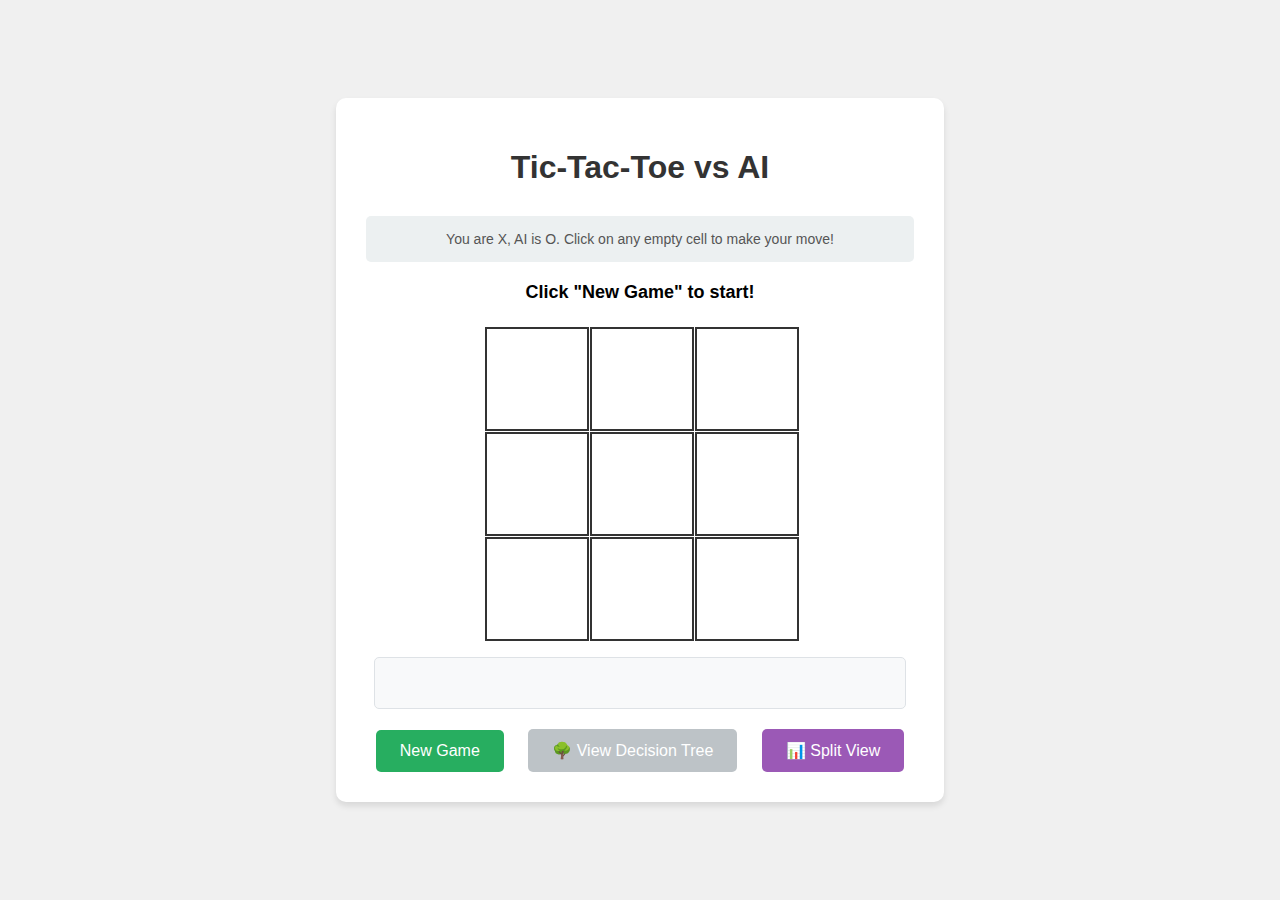
<file: templates/index.html>
<!DOCTYPE html>
<html lang="en">
<head>
    <meta charset="UTF-8">
    <meta name="viewport" content="width=device-width, initial-scale=1.0">
    <title>Tic-Tac-Toe vs AI</title>
    <style>
        body {
            font-family: Arial, sans-serif;
            display: flex;
            justify-content: center;
            align-items: center;
            min-height: 100vh;
            margin: 0;
            background-color: #f0f0f0;
        }
        .container {
            text-align: center;
            background: white;
            padding: 30px;
            border-radius: 10px;
            box-shadow: 0 4px 6px rgba(0,0,0,0.1);
        }
        h1 {
            color: #333;
            margin-bottom: 30px;
        }
        .board {
            display: grid;
            grid-template-columns: repeat(3, 100px);
            grid-template-rows: repeat(3, 100px);
            gap: 5px;
            margin: 20px auto;
            justify-content: center;
        }
        .cell {
            width: 100px;
            height: 100px;
            border: 2px solid #333;
            background-color: #fff;
            font-size: 36px;
            font-weight: bold;
            display: flex;
            align-items: center;
            justify-content: center;
            cursor: pointer;
            transition: background-color 0.2s;
        }
        .cell:hover {
            background-color: #f5f5f5;
        }
        .cell.disabled {
            cursor: not-allowed;
            background-color: #e0e0e0;
        }
        .cell.x {
            color: #e74c3c;
        }
        .cell.o {
            color: #3498db;
        }
        .status {
            margin: 20px 0;
            font-size: 18px;
            font-weight: bold;
            min-height: 25px;
        }
        .controls {
            margin-top: 20px;
        }
        button {
            padding: 12px 24px;
            font-size: 16px;
            border: none;
            border-radius: 5px;
            cursor: pointer;
            margin: 0 10px;
        }
        .new-game {
            background-color: #27ae60;
            color: white;
        }
        .new-game:hover {
            background-color: #229954;
        }
        .tree-view {
            background-color: #8e44ad;
            color: white;
        }
        .tree-view:hover:not(:disabled) {
            background-color: #7d3c98;
        }
        .tree-view:disabled {
            background-color: #bdc3c7;
            cursor: not-allowed;
        }
        .winner {
            color: #27ae60;
        }
        .loser {
            color: #e74c3c;
        }
        .draw {
            color: #f39c12;
        }
        .info {
            margin-top: 20px;
            padding: 15px;
            background-color: #ecf0f1;
            border-radius: 5px;
            font-size: 14px;
            color: #555;
        }
        .ai-thinking {
            margin: 20px auto;
            max-width: 500px;
            padding: 15px;
            background-color: #f8f9fa;
            border: 1px solid #dee2e6;
            border-radius: 5px;
            font-family: monospace;
            font-size: 12px;
            text-align: left;
            white-space: pre-wrap;
            min-height: 20px;
        }
        .ai-thinking h4 {
            margin: 0 0 10px 0;
            font-family: Arial, sans-serif;
            color: #495057;
        }
    </style>
</head>
<body>
    <div class="container">
        <h1>Tic-Tac-Toe vs AI</h1>
        <div class="info">
            You are X, AI is O. Click on any empty cell to make your move!
        </div>
        <div class="status" id="status">Click "New Game" to start!</div>
        <div class="board" id="board"></div>
        <div class="ai-thinking" id="ai-thinking"></div>
        <div class="controls">
            <button class="new-game" onclick="newGame()">New Game</button>
            <button class="tree-view" onclick="openTreeView()" id="treeButton" disabled>🌳 View Decision Tree</button>
            <a href="/split" style="display: inline-block; padding: 12px 24px; background: #9b59b6; color: white; text-decoration: none; border-radius: 5px; margin: 0 10px;">📊 Split View</a>
        </div>
    </div>

    <script>
        let gameActive = false;
        let currentBoard = [[0,0,0],[0,0,0],[0,0,0]];
        let gameId = null;

        function createBoard() {
            const board = document.getElementById('board');
            board.innerHTML = '';
            
            for (let i = 0; i < 3; i++) {
                for (let j = 0; j < 3; j++) {
                    const cell = document.createElement('div');
                    cell.className = 'cell';
                    cell.dataset.row = i;
                    cell.dataset.col = j;
                    cell.onclick = () => makeMove(i, j);
                    board.appendChild(cell);
                }
            }
        }

        function updateBoard(board) {
            const cells = document.querySelectorAll('.cell');
            cells.forEach((cell, index) => {
                const row = Math.floor(index / 3);
                const col = index % 3;
                const value = board[row][col];
                
                cell.textContent = '';
                cell.className = 'cell';
                
                if (value === 1) {
                    cell.textContent = 'X';
                    cell.classList.add('x');
                } else if (value === 2) {
                    cell.textContent = 'O';
                    cell.classList.add('o');
                }
                
                if (!gameActive || value !== 0) {
                    cell.classList.add('disabled');
                }
            });
        }

        function updateStatus(message, className = '') {
            const status = document.getElementById('status');
            status.textContent = message;
            status.className = className;
        }

        async function newGame() {
            try {
                const response = await fetch('/new_game', {
                    method: 'POST',
                    headers: {
                        'Content-Type': 'application/json',
                    }
                });
                
                const data = await response.json();
                currentBoard = data.board;
                gameActive = data.status === 'active';
                gameId = data.game_id;
                
                updateBoard(currentBoard);
                updateStatus('Your turn! Click on any empty cell.');
                
                // Enable tree view button
                document.getElementById('treeButton').disabled = false;
                
            } catch (error) {
                updateStatus('Error starting new game. Please try again.');
                console.error('Error:', error);
            }
        }

        async function makeMove(row, col) {
            if (!gameActive || currentBoard[row][col] !== 0 || !gameId) {
                return;
            }

            updateStatus('Making your move...');
            
            try {
                const response = await fetch('/make_move', {
                    method: 'POST',
                    headers: {
                        'Content-Type': 'application/json',
                    },
                    body: JSON.stringify({ row: row, col: col, game_id: gameId })
                });

                const data = await response.json();
                
                if (data.error) {
                    updateStatus('Invalid move. Try again.');
                    return;
                }

                currentBoard = data.board;
                updateBoard(currentBoard);

                // Display AI thinking process
                if (data.move_values) {
                    displayAIThinking(data.move_values, data.ai_move);
                }

                if (data.status === 'finished') {
                    gameActive = false;
                    if (data.winner === 'human') {
                        updateStatus('Congratulations! You won!', 'winner');
                    } else if (data.winner === 'ai') {
                        updateStatus('AI wins! Better luck next time.', 'loser');
                    } else {
                        updateStatus('It\'s a draw!', 'draw');
                    }
                } else {
                    if (data.ai_move) {
                        updateStatus('AI is thinking...');
                        setTimeout(() => {
                            updateStatus('Your turn!');
                        }, 500);
                    } else {
                        updateStatus('Your turn!');
                    }
                }

            } catch (error) {
                updateStatus('Error making move. Please try again.');
                console.error('Error:', error);
            }
        }

        function displayAIThinking(moveValues, chosenMove) {
            const thinkingDiv = document.getElementById('ai-thinking');
            let content = '<h4>🤖 AI Decision Process:</h4>';
            
            // Extract tie info if present
            const tieInfo = moveValues["_tie_info"];
            delete moveValues["_tie_info"];
            
            // Sort moves by value (highest first)
            const sortedMoves = Object.entries(moveValues).sort((a, b) => b[1] - a[1]);
            
            content += 'Evaluating possible moves:\n';
            sortedMoves.forEach(([position, value]) => {
                const [row, col] = position.split(',');
                const isChosen = chosenMove && chosenMove[0] == row && chosenMove[1] == col;
                const marker = isChosen ? '👉 ' : '   ';
                content += `${marker}Position (${row},${col}): ${value.toFixed(4)}${isChosen ? ' ← CHOSEN' : ''}\n`;
            });
            
            if (tieInfo) {
                content += `\n⚡ ${tieInfo}\n`;
            }
            
            if (chosenMove) {
                const chosenValue = moveValues[`${chosenMove[0]},${chosenMove[1]}`];
                content += `\nChosen: (${chosenMove[0]},${chosenMove[1]}) with value ${chosenValue.toFixed(4)}`;
            }
            
            thinkingDiv.innerHTML = content;
        }

        function openTreeView() {
            if (gameId) {
                window.open(`/tree?game_id=${gameId}`, '_blank');
            } else {
                alert('No active game. Start a new game first!');
            }
        }

        createBoard();
    </script>
</body>
</html>
</file>
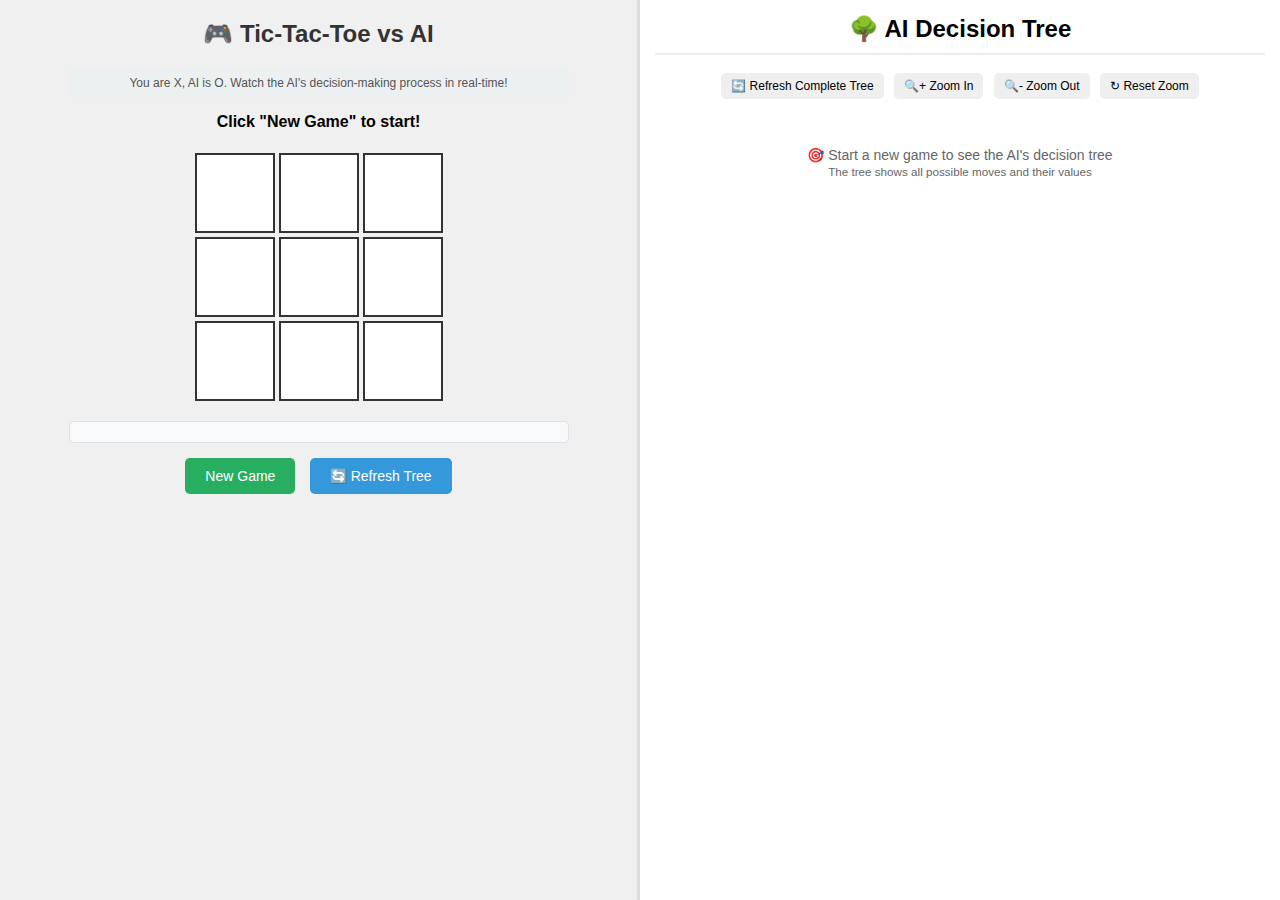
<file: templates/split_view.html>
<!DOCTYPE html>
<html lang="en">
<head>
    <meta charset="UTF-8">
    <meta name="viewport" content="width=device-width, initial-scale=1.0">
    <title>Tic-Tac-Toe with Decision Tree</title>
    <style>
        * {
            margin: 0;
            padding: 0;
            box-sizing: border-box;
        }
        body {
            font-family: Arial, sans-serif;
            height: 100vh;
            overflow: hidden;
        }
        .container {
            display: flex;
            height: 100vh;
        }
        
        /* Left side - Game */
        .game-panel {
            width: 50%;
            background-color: #f0f0f0;
            padding: 20px;
            overflow-y: auto;
            border-right: 3px solid #ddd;
        }
        .game-content {
            max-width: 500px;
            margin: 0 auto;
            text-align: center;
        }
        h1 {
            color: #333;
            margin-bottom: 20px;
            font-size: 24px;
        }
        .board {
            display: grid;
            grid-template-columns: repeat(3, 80px);
            grid-template-rows: repeat(3, 80px);
            gap: 4px;
            margin: 20px auto;
            justify-content: center;
        }
        .cell {
            width: 80px;
            height: 80px;
            border: 2px solid #333;
            background-color: #fff;
            font-size: 28px;
            font-weight: bold;
            display: flex;
            align-items: center;
            justify-content: center;
            cursor: pointer;
            transition: background-color 0.2s;
        }
        .cell:hover {
            background-color: #f5f5f5;
        }
        .cell.disabled {
            cursor: not-allowed;
            background-color: #e0e0e0;
        }
        .cell.x { color: #e74c3c; }
        .cell.o { color: #3498db; }
        .status {
            margin: 15px 0;
            font-size: 16px;
            font-weight: bold;
            min-height: 20px;
        }
        .winner { color: #27ae60; }
        .loser { color: #e74c3c; }
        .draw { color: #f39c12; }
        .controls {
            margin: 15px 0;
        }
        button {
            padding: 10px 20px;
            font-size: 14px;
            border: none;
            border-radius: 5px;
            cursor: pointer;
            margin: 0 5px;
        }
        .new-game {
            background-color: #27ae60;
            color: white;
        }
        .new-game:hover {
            background-color: #229954;
        }
        .refresh-tree {
            background-color: #3498db;
            color: white;
        }
        .refresh-tree:hover {
            background-color: #2980b9;
        }
        .ai-thinking {
            margin: 15px 0;
            padding: 10px;
            background-color: #f8f9fa;
            border: 1px solid #dee2e6;
            border-radius: 5px;
            font-family: monospace;
            font-size: 11px;
            text-align: left;
            white-space: pre-wrap;
            max-height: 200px;
            overflow-y: auto;
        }
        .ai-thinking h4 {
            margin: 0 0 8px 0;
            font-family: Arial, sans-serif;
            color: #495057;
            font-size: 14px;
        }
        
        /* Right side - Tree */
        .tree-panel {
            width: 50%;
            background-color: #ffffff;
            padding: 15px;
            overflow-y: auto;
        }
        .tree-header {
            text-align: center;
            margin-bottom: 15px;
            border-bottom: 2px solid #eee;
            padding-bottom: 10px;
        }
        .tree-controls {
            text-align: center;
            margin-bottom: 15px;
        }
        .tree-controls input, .tree-controls button {
            margin: 3px;
            padding: 6px 10px;
            font-size: 12px;
        }
        .tree-container {
            min-height: 400px;
        }
        .tree-node {
            display: inline-block;
            margin: 8px;
            padding: 10px;
            border: 2px solid #ddd;
            border-radius: 6px;
            background: white;
            text-align: center;
            min-width: 100px;
            position: relative;
            box-shadow: 0 1px 3px rgba(0,0,0,0.1);
            font-size: 12px;
        }
        .tree-node.root {
            border-color: #3498db;
            background: #e8f4f8;
        }
        .tree-node.best-move {
            border-color: #27ae60;
            background: #e8f5e8;
            box-shadow: 0 2px 6px rgba(39, 174, 96, 0.3);
        }
        .mini-board {
            display: grid;
            grid-template-columns: repeat(3, 16px);
            grid-template-rows: repeat(3, 16px);
            gap: 1px;
            margin: 4px auto;
            justify-content: center;
        }
        .mini-cell {
            width: 16px;
            height: 16px;
            border: 1px solid #333;
            font-size: 10px;
            display: flex;
            align-items: center;
            justify-content: center;
            font-weight: bold;
        }
        .mini-cell.x { color: #e74c3c; }
        .mini-cell.o { color: #3498db; }
        .value {
            font-weight: bold;
            font-size: 11px;
            margin-top: 3px;
        }
        .value.high { color: #27ae60; }
        .value.medium { color: #f39c12; }
        .value.low { color: #e74c3c; }
        .tree-level {
            display: flex;
            justify-content: center;
            align-items: flex-start;
            margin: 15px 0;
            flex-wrap: wrap;
        }
        .move-label {
            font-size: 10px;
            color: #666;
            margin: 2px 0;
        }
        .no-tree {
            text-align: center;
            color: #666;
            margin-top: 30px;
            font-size: 14px;
        }
        .loading {
            text-align: center;
            color: #666;
            font-size: 14px;
            margin: 30px 0;
        }
        .info {
            margin: 10px 0;
            padding: 8px;
            background-color: #ecf0f1;
            border-radius: 5px;
            font-size: 12px;
            color: #555;
        }
        .connection-line {
            position: absolute;
            border-left: 1px solid #bdc3c7;
            height: 20px;
            top: -10px;
            left: 50%;
            transform: translateX(-50%);
        }
        .expand-btn {
            position: absolute;
            top: -8px;
            right: -8px;
            width: 24px;
            height: 24px;
            border-radius: 50%;
            background: #e74c3c !important;
            color: white !important;
            display: flex !important;
            align-items: center;
            justify-content: center;
            font-size: 16px;
            font-weight: bold;
            cursor: pointer;
            z-index: 10;
            box-shadow: 0 3px 6px rgba(0,0,0,0.3);
            border: 2px solid white;
        }
        .expand-btn:hover {
            background: #2980b9;
            transform: scale(1.1);
        }
        .children-container {
            margin-left: 20px;
            border-left: 2px solid #ecf0f1;
            padding-left: 10px;
            margin-top: 10px;
        }
        /* Zoomable Hierarchical Tree Styles */
        .tree-container {
            position: relative;
            overflow: auto;
            height: 80vh;
        }
        
        .hierarchical-tree {
            transform-origin: top center;
            transition: transform 0.3s ease;
            padding: 20px;
            text-align: center;
            min-width: 100%;
            position: relative;
        }
        
        .tree-level {
            position: relative;
            margin: 50px 0;
            display: flex;
            justify-content: center;
            align-items: flex-start;
            flex-wrap: nowrap; /* Keep child nodes in single line */
            overflow-x: visible;
        }
        
        .level-0 {
            justify-content: center;
        }
        
        .tree-node-container {
            position: relative;
            display: inline-block;
            margin: 0 10px;
            flex-shrink: 0; /* Prevent shrinking */
        }
        
        .vertical-line {
            position: absolute;
            bottom: -40px;
            left: 50%;
            transform: translateX(-50%);
            width: 2px;
            height: 20px;
            background-color: #666;
            z-index: 1;
        }
        
        /* Vertical line from root to first level - longer */
        .level-0 .vertical-line {
            bottom: -50px;
            height: 50px;
        }
        
        
        /* Smaller tree nodes for better fit */
        .tree-node {
            min-width: 80px;
            font-size: 11px;
        }
        
        .mini-board {
            display: grid;
            grid-template-columns: repeat(3, 12px);
            grid-template-rows: repeat(3, 12px);
            gap: 1px;
            margin: 3px auto;
            justify-content: center;
        }
        
        .mini-cell {
            width: 12px;
            height: 12px;
            border: 1px solid #333;
            font-size: 8px;
            display: flex;
            align-items: center;
            justify-content: center;
            font-weight: bold;
        }
        
        /* Tree expansion styles */
        .children-container {
            margin-top: 40px;
            position: relative;
        }
        
        .child-nodes-row {
            display: flex;
            justify-content: center;
            align-items: flex-start;
            gap: 20px;
            flex-wrap: nowrap;
        }
        
        .child-node-wrapper {
            position: relative;
            display: flex;
            flex-direction: column;
            align-items: center;
        }
        
        
        .tree-node-container {
            position: relative;
            display: flex;
            flex-direction: column;
            align-items: center;
        }
        
        .child-nodes-row {
            position: relative;
        }

        /* Horizontal connector lines between siblings */
        .level-connector {
            position: absolute !important;
            height: 2px !important;
            background-color:rgb(78, 75, 75) !important;
            border: 1px solid #333333 !important;
            z-index: 10 !important;
            pointer-events: none !important;
            box-shadow: 0 2px 4px rgba(0,0,0,0.3) !important;
            border-radius: 1px !important;
            top: -25px !important;
        }
        
        /* Vertical line from parent to children (dynamically positioned) */
        .parent-vertical-span {
            position: absolute;
            top: -20px;
            width: 2px;
            height: 20px;
            background-color: #666;
            z-index: 0;
            transform: translateX(-50%);
        }
        
        /* Root vertical line - connects to horizontal line */
        .root-vertical-line {
            position: absolute;
            top: -20px;
            left: 50%;
            transform: translateX(-50%);
            width: 2px;
            height: 20px;
            background-color: #666;
            z-index: 1;
        }
        
        /* Main root vertical line - from root down */
        .main-root-vertical {
            position: absolute;
            top: 100%;
            left: 50%;
            transform: translateX(-50%);
            width: 2px;
            height: 50px;
            background-color: #666;
            z-index: 1;
        }
    </style>
</head>
<body>
    <div class="container">
        <!-- Left Panel - Game -->
        <div class="game-panel">
            <div class="game-content">
                <h1>🎮 Tic-Tac-Toe vs AI</h1>
                <div class="info">
                    You are X, AI is O. Watch the AI's decision-making process in real-time!
                </div>
                <div class="status" id="status">Click "New Game" to start!</div>
                <div class="board" id="board"></div>
                <div class="ai-thinking" id="ai-thinking"></div>
                <div class="controls">
                    <button class="new-game" onclick="newGame()">New Game</button>
                    <button class="refresh-tree" onclick="refreshTree()" id="refreshButton" disabled>🔄 Refresh Tree</button>
                </div>
            </div>
        </div>

        <!-- Right Panel - Tree -->
        <div class="tree-panel">
            <div class="tree-header">
                <h2>🌳 AI Decision Tree</h2>
            </div>
            <div class="tree-controls">
                <button onclick="refreshTree()" id="refreshTree2">🔄 Refresh Complete Tree</button>
                <button onclick="zoomIn()">🔍+ Zoom In</button>
                <button onclick="zoomOut()">🔍- Zoom Out</button>
                <button onclick="resetZoom()">↻ Reset Zoom</button>
            </div>
            <div class="tree-container" id="treeContainer">
                <div class="no-tree">
                    <p>🎯 Start a new game to see the AI's decision tree</p>
                    <p><small>The tree shows all possible moves and their values</small></p>
                </div>
            </div>
        </div>
    </div>

    <script>
        let gameActive = false;
        let currentBoard = [[0,0,0],[0,0,0],[0,0,0]];
        let gameId = null;

        function createBoard() {
            const board = document.getElementById('board');
            board.innerHTML = '';
            
            for (let i = 0; i < 3; i++) {
                for (let j = 0; j < 3; j++) {
                    const cell = document.createElement('div');
                    cell.className = 'cell';
                    cell.dataset.row = i;
                    cell.dataset.col = j;
                    cell.onclick = () => makeMove(i, j);
                    board.appendChild(cell);
                }
            }
        }

        function updateBoard(board) {
            const cells = document.querySelectorAll('.cell');
            cells.forEach((cell, index) => {
                const row = Math.floor(index / 3);
                const col = index % 3;
                const value = board[row][col];
                
                cell.textContent = '';
                cell.className = 'cell';
                
                if (value === 1) {
                    cell.textContent = 'X';
                    cell.classList.add('x');
                } else if (value === 2) {
                    cell.textContent = 'O';
                    cell.classList.add('o');
                }
                
                if (!gameActive || value !== 0) {
                    cell.classList.add('disabled');
                }
            });
        }

        function updateStatus(message, className = '') {
            const status = document.getElementById('status');
            status.textContent = message;
            status.className = className;
        }

        function displayAIThinking(moveValues, chosenMove) {
            const thinkingDiv = document.getElementById('ai-thinking');
            let content = '<h4>🤖 AI Decision Process:</h4>';
            
            const tieInfo = moveValues["_tie_info"];
            delete moveValues["_tie_info"];
            
            const sortedMoves = Object.entries(moveValues).sort((a, b) => b[1] - a[1]);
            
            content += 'Evaluating possible moves:\n';
            sortedMoves.forEach(([position, value]) => {
                const [row, col] = position.split(',');
                const isChosen = chosenMove && chosenMove[0] == row && chosenMove[1] == col;
                const marker = isChosen ? '👉 ' : '   ';
                content += `${marker}Position (${row},${col}): ${value.toFixed(4)}${isChosen ? ' ← CHOSEN' : ''}\n`;
            });
            
            if (tieInfo) {
                content += `\n⚡ ${tieInfo}\n`;
            }
            
            if (chosenMove) {
                const chosenValue = moveValues[`${chosenMove[0]},${chosenMove[1]}`];
                content += `\nChosen: (${chosenMove[0]},${chosenMove[1]}) with value ${chosenValue.toFixed(4)}`;
            }
            
            thinkingDiv.innerHTML = content;
        }

        async function newGame() {
            try {
                const response = await fetch('/new_game', {
                    method: 'POST',
                    headers: {
                        'Content-Type': 'application/json',
                    }
                });
                
                const data = await response.json();
                currentBoard = data.board;
                gameActive = data.status === 'active';
                gameId = data.game_id;
                
                updateBoard(currentBoard);
                updateStatus('Your turn! Click on any empty cell.');
                
                document.getElementById('refreshButton').disabled = false;
                document.getElementById('refreshTree2').disabled = false;
                
                // Auto-refresh tree
                setTimeout(refreshTree, 500);
                
            } catch (error) {
                updateStatus('Error starting new game. Please try again.');
                console.error('Error:', error);
            }
        }

        async function makeMove(row, col) {
            if (!gameActive || currentBoard[row][col] !== 0 || !gameId) {
                return;
            }

            updateStatus('Making your move...');
            
            try {
                const response = await fetch('/make_move', {
                    method: 'POST',
                    headers: {
                        'Content-Type': 'application/json',
                    },
                    body: JSON.stringify({ row: row, col: col, game_id: gameId })
                });

                const data = await response.json();
                
                if (data.error) {
                    updateStatus('Invalid move. Try again.');
                    return;
                }

                currentBoard = data.board;
                updateBoard(currentBoard);

                if (data.move_values) {
                    displayAIThinking(data.move_values, data.ai_move);
                }

                if (data.status === 'finished') {
                    gameActive = false;
                    if (data.winner === 'human') {
                        updateStatus('Congratulations! You won!', 'winner');
                    } else if (data.winner === 'ai') {
                        updateStatus('AI wins! Better luck next time.', 'loser');
                    } else {
                        updateStatus('It\'s a draw!', 'draw');
                    }
                } else {
                    updateStatus('Your turn!');
                }

                // Auto-refresh tree after move
                setTimeout(refreshTree, 300);

            } catch (error) {
                updateStatus('Error making move. Please try again.');
                console.error('Error:', error);
            }
        }

        // Tree visualization functions
        function renderMiniBoard(board) {
            let html = '<div class="mini-board">';
            for (let i = 0; i < 3; i++) {
                for (let j = 0; j < 3; j++) {
                    const value = board[i][j];
                    let content = '';
                    let className = 'mini-cell';
                    
                    if (value === 1) {
                        content = 'X';
                        className += ' x';
                    } else if (value === 2) {
                        content = 'O';
                        className += ' o';
                    }
                    
                    html += `<div class="${className}">${content}</div>`;
                }
            }
            html += '</div>';
            return html;
        }

        function getValueClass(value) {
            if (value >= 0.7) return 'high';
            if (value >= 0.3) return 'medium';
            return 'low';
        }

        function renderTreeNode(node, isRoot = false) {
            if (!node) return '';
            
            const nodeClass = isRoot ? 'root' : 'tree-node';
            
            let html = `<div class="tree-node ${nodeClass}">`;
            html += renderMiniBoard(node.board);
            
            if (isRoot) {
                html += '<div class="move-label">Current State</div>';
            }
            
            html += '</div>';
            return html;
        }

        function renderMoveNode(move, isBest = false, nodeId = '') {
            const valueClass = getValueClass(move.value);
            const nodeClass = isBest ? 'best-move' : '';
            const playerName = move.player === 2 ? 'AI (O)' : 'Human (X)';
            const hasChildren = move.has_children || (move.child && move.child.moves && move.child.moves.length > 0);
            
            // Debug logging
            console.log(`Node ${nodeId}: has_children=${move.has_children}, child_moves=${move.child ? move.child.moves?.length : 'no child'}, final hasChildren=${hasChildren}`);
            
            let html = `<div class="tree-node ${nodeClass}" data-node-id="${nodeId}">`;
            
            // Add expand/collapse button only if node has children
            if (hasChildren) {
                html += `<div class="expand-btn" onclick="toggleNode('${nodeId}')">+</div>`;
            }
            
            html += renderMiniBoard(move.board);
            html += `<div class="move-label">${playerName}: (${move.position[0]},${move.position[1]})</div>`;
            html += `<div class="value value-${valueClass}">${move.value.toFixed(3)}</div>`;
            if (isBest) {
                html += '<div style="font-size:10px; color:#27ae60;">★ BEST</div>';
            }
            
            // Debug info
            if (hasChildren) {
                html += '<div style="font-size:8px; color:#666;">Has children</div>';
            }
            
            html += '</div>';
            
            return html;
        }

        function renderTreeLevel(moves, level, parentId = '') {
            if (!moves || moves.length === 0) return '';
            
            let html = '<div class="tree-level" style="display: flex; justify-content: center; flex-wrap: wrap; margin: 20px 0;">';
            moves.forEach((move, index) => {
                const nodeId = `${parentId}_${level}_${index}`;
                const isBest = level === 1 && index === 0; // Only mark first AI move as best
                html += renderMoveNode(move, isBest, nodeId);
            });
            html += '</div>';
            
            return html;
        }

        function renderGameTree(tree) {
            if (!tree) {
                return '<div class="no-tree">No tree data available</div>';
            }

            console.log('Rendering tree:', tree);
            let html = '<div class="hierarchical-tree">';
            
            // Root node with connecting line
            html += '<div class="tree-level level-0">';
            html += '<div class="tree-node-container">';
            html += renderTreeNode(tree, true);
            if (tree.moves && tree.moves.length > 0) {
                html += '<div class="main-root-vertical"></div>';
            }
            html += '</div>';
            html += '</div>';
            
            // Store tree data for expansion - initialize BEFORE rendering
            window.currentTreeData = tree;
            window.treeNodes = {};
            
            // Only render first level initially (AI moves) with horizontal connector
            if (tree.moves && tree.moves.length > 0) {
                html += '<div class="tree-level level-1" id="level-root-1">';
                html += '<div class="child-nodes-row">';
                
                // Horizontal connectors are now handled dynamically
                
                tree.moves.forEach((move, index) => {
                    const nodeId = `root_1_${index}`;
                    html += '<div class="child-node-wrapper">';
                    html += '<div class="tree-node-container">';
                    html += renderExpandableMoveNode(move, 1, index, nodeId);
                    // Add vertical line if this child has children
                    if (move.child && move.child.moves && move.child.moves.length > 0) {
                        html += '<div class="root-vertical-line"></div>';
                    }
                    html += '</div>';
                    html += '</div>';
                    
                    // Store node reference
                    window.treeNodes[nodeId] = move;
                });
                
                html += '</div>';
                html += '</div>';
                
                // Calculate connectors for root's children with better timing
                setTimeout(() => {
                    document.body.offsetHeight; // Force reflow
                    recalcAllRowConnectors();
                }, 200);
            }
            
            html += '</div>';
            return html;
        }


        function renderExpandableMoveNode(move, level, index, nodeId) {
            // Try different possible property names for the value
            let nodeValue = move.value || move.score || move.state_value || move.evaluation || 0;
            
            // If it's still 0, check if there are nested properties
            if (nodeValue === 0 && move.child) {
                nodeValue = move.child.value || move.child.score || move.child.state_value || 0;
            }
            
            // Debug logging (remove this after finding the correct property)
            if (nodeValue === 0) {
                console.log(`Node ${nodeId}: ZERO VALUE - move object:`, move);
                if (move.child && move.child.moves) {
                    console.log(`Node ${nodeId}: First child move:`, move.child.moves[0]);
                }
            }
            
            const valueClass = getValueClass(Math.abs(nodeValue));
            const playerName = move.player === 2 ? 'AI (O)' : 'Human (X)';
            const isBest = level === 1 && index === 0;
            const nodeClass = isBest ? 'best-move' : '';
            const hasChildren = move.child && move.child.moves && move.child.moves.length > 0;
            
            console.log(`Node ${nodeId}: hasChildren=${hasChildren}, childCount=${move.child ? move.child.moves?.length : 0}`);
            
            let html = `<div class="tree-node ${nodeClass}" data-node-id="${nodeId}">`;
            
            // Add expand button if node has children
            if (hasChildren) {
                html += `<div class="expand-btn" onclick="expandTreeNode('${nodeId}')">+</div>`;
            }
            
            html += renderMiniBoard(move.board);
            html += `<div class="move-label">${playerName}: (${move.position[0]},${move.position[1]})</div>`;
            html += `<div class="value value-${valueClass}">${nodeValue.toFixed(3)}</div>`;
            if (isBest) {
                html += '<div style="font-size:10px; color:#27ae60;">★ BEST</div>';
            }
            html += '</div>';
            
            return html;
        }

        function expandTreeNode(nodeId) {
            console.log('Expanding node:', nodeId);
            const move = window.treeNodes[nodeId];
            const expandBtn = document.querySelector(`[data-node-id="${nodeId}"] .expand-btn`);
            
            if (!move || !move.child || !move.child.moves) {
                console.log('No children to expand');
                return;
            }
            
            // Check if children are already rendered
            const childContainerId = `children-${nodeId}`;
            let childContainer = document.getElementById(childContainerId);
            
            if (childContainer) {
                // Toggle visibility
                if (childContainer.style.display === 'none') {
                    childContainer.style.display = 'block';
                    expandBtn.textContent = '−';
                    // Update connectors when expanding - delay to ensure DOM is updated
                    setTimeout(() => {
                        document.body.offsetHeight; // Force reflow
                        recalcAllRowConnectors();
                    }, 250);
                } else {
                    childContainer.style.display = 'none';
                    expandBtn.textContent = '+';
                    // Update connectors when collapsing - this will remove lines for hidden rows
                    setTimeout(() => {
                        document.body.offsetHeight; // Force reflow
                        recalcAllRowConnectors();
                    }, 250);
                }
            } else {
                // Find the tree-node-container that contains this specific node
                const nodeElement = document.querySelector(`[data-node-id="${nodeId}"]`);
                const nodeContainer = nodeElement.closest('.tree-node-container');
                
                if (!nodeContainer) {
                    console.error('Could not find node container for:', nodeId);
                    return;
                }
                
                console.log('Creating children for node:', nodeId, 'with', move.child.moves.length, 'children');
                
                // Create children container
                let childLevel = 1;
                // Count the depth by counting underscores and numbers
                const parts = nodeId.split('_');
                if (parts.length > 2) {
                    childLevel = parseInt(parts[1]) + 1;
                } else {
                    childLevel = parseInt(parts[1]) + 1;
                }
                
                let childHtml = `<div class="children-container" id="${childContainerId}">`;
                childHtml += '<div class="child-nodes-row">';
                
                // Horizontal connectors are now handled dynamically
                
                move.child.moves.forEach((childMove, childIndex) => {
                    const childNodeId = `${nodeId.replace(/_\d+$/, '')}_${childLevel}_${childIndex}`;
                    console.log('Creating child node:', childNodeId);
                    
                    childHtml += '<div class="child-node-wrapper">';
                    childHtml += '<div class="tree-node-container">';
                    childHtml += renderExpandableMoveNode(childMove, childLevel, childIndex, childNodeId);
                    // Add vertical line if this child has children
                    if (childMove.child && childMove.child.moves && childMove.child.moves.length > 0) {
                        childHtml += '<div class="root-vertical-line"></div>';
                    }
                    childHtml += '</div>';
                    childHtml += '</div>';
                    
                    // Store child node reference
                    window.treeNodes[childNodeId] = childMove;
                });
                
                childHtml += '</div>';
                childHtml += '</div>';
                
                // Append to the node container
                nodeContainer.insertAdjacentHTML('beforeend', childHtml);
                expandBtn.textContent = '−';
                
                // Position connectors for the newly created children with better timing
                setTimeout(() => {
                    // Force layout recalculation first
                    document.body.offsetHeight;
                    recalcAllRowConnectors();
                }, 300);
                
            }
        }

        function toggleNode(nodeId) {
            console.log('toggleNode called with:', nodeId);
            const nodeElement = document.querySelector(`[data-node-id="${nodeId}"]`);
            const expandBtn = nodeElement.querySelector('.expand-btn');
            
            // Check if children are already rendered
            const childrenId = `children_${nodeId}`;
            let childrenContainer = document.getElementById(childrenId);
            
            if (childrenContainer) {
                // Toggle visibility
                if (childrenContainer.style.display === 'none') {
                    childrenContainer.style.display = 'block';
                    expandBtn.textContent = '−';
                } else {
                    childrenContainer.style.display = 'none';
                    expandBtn.textContent = '+';
                }
            } else {
                // Find the move data
                const move = window.treeNodes[nodeId];
                console.log('Found move data:', move);
                console.log('Move has child?', !!move.child);
                console.log('Child moves:', move.child ? move.child.moves : 'no child');
                
                if (move && move.child && move.child.moves && move.child.moves.length > 0) {
                    // Create children container
                    childrenContainer = document.createElement('div');
                    childrenContainer.id = childrenId;
                    childrenContainer.className = 'children-container';
                    
                    // Render children
                    const pathParts = nodeId.split('_');
                    const currentLevel = parseInt(pathParts[1]);
                    const childLevel = currentLevel + 1;
                    
                    let childrenHtml = renderTreeLevel(move.child.moves, childLevel, nodeId);
                    childrenContainer.innerHTML = childrenHtml;
                    
                    // Store child nodes for future expansion
                    move.child.moves.forEach((childMove, childIndex) => {
                        const childNodeId = `${nodeId}_${childLevel}_${childIndex}`;
                        window.treeNodes[childNodeId] = childMove;
                    });
                    
                    // Insert after the current tree level
                    const currentLevel_element = nodeElement.closest('.tree-level');
                    currentLevel_element.parentNode.insertBefore(childrenContainer, currentLevel_element.nextSibling);
                    expandBtn.textContent = '−';
                    
                    console.log('Created children for:', nodeId);
                } else {
                    console.log('No children found for:', nodeId);
                    // If no children, disable the button
                    expandBtn.style.display = 'none';
                }
            }
        }

        async function refreshTree() {
            if (!gameId) return;
            
            const container = document.getElementById('treeContainer');
            
            container.innerHTML = '<div class="loading">🌳 Generating complete decision tree...</div>';

            try {
                const response = await fetch('/game_tree', {
                    method: 'POST',
                    headers: {
                        'Content-Type': 'application/json',
                    },
                    body: JSON.stringify({ 
                        game_id: gameId
                    })
                });

                const data = await response.json();
                
                if (data.error) {
                    container.innerHTML = `<div class="no-tree">Error: ${data.error}</div>`;
                    return;
                }
                container.innerHTML = renderGameTree(data.tree);
                
                
            } catch (error) {
                container.innerHTML = `<div class="no-tree">Error: ${error.message}</div>`;
                console.error('Error:', error);
            }
        }

        // Zoom functionality
        let currentZoom = 1;
        const minZoom = 0.3;
        const maxZoom = 3;
        const zoomStep = 0.2;

        function zoomIn() {
            if (currentZoom < maxZoom) {
                currentZoom += zoomStep;
                applyZoom();
            }
        }

        function zoomOut() {
            if (currentZoom > minZoom) {
                currentZoom -= zoomStep;
                applyZoom();
            }
        }

        function resetZoom() {
            currentZoom = 1;
            applyZoom();
        }

        function applyZoom() {
            const treeElement = document.querySelector('.hierarchical-tree');
            if (treeElement) {
                treeElement.style.transform = `scale(${currentZoom})`;
                // Adjust container width to accommodate scaled content
                const container = document.getElementById('treeContainer');
                if (container) {
                    container.style.overflow = currentZoom > 1 ? 'auto' : 'hidden';
                }
            }
        }

        // Mouse wheel zoom
        document.getElementById('treeContainer').addEventListener('wheel', function(e) {
            if (e.ctrlKey || e.metaKey) {
                e.preventDefault();
                if (e.deltaY < 0) {
                    zoomIn();
                } else {
                    zoomOut();
                }
            }
        });

        function cleanupConnectors() {
            // Remove orphaned connector lines that are no longer needed
            const hierarchicalTree = document.querySelector('.hierarchical-tree');
            if (!hierarchicalTree) return;
            
            // Remove connectors from hidden child containers
            const hiddenContainers = hierarchicalTree.querySelectorAll('.children-container[style*="display: none"]');
            hiddenContainers.forEach(container => {
                const childRow = container.querySelector('.child-nodes-row');
                if (childRow) {
                    const connector = childRow.querySelector('.parent-connector');
                    const verticalSpan = childRow.querySelector('.parent-vertical-span');
                    if (connector) {
                        connector.style.display = 'none';
                    }
                    if (verticalSpan) {
                        verticalSpan.style.display = 'none';
                    }
                }
            });
            
            // Show connectors for visible containers
            const visibleContainers = hierarchicalTree.querySelectorAll('.children-container:not([style*="display: none"])');
            visibleContainers.forEach(container => {
                const childRow = container.querySelector('.child-nodes-row');
                if (childRow) {
                    const connector = childRow.querySelector('.parent-connector');
                    const verticalSpan = childRow.querySelector('.parent-vertical-span');
                    if (connector) {
                        connector.style.display = 'block';
                    }
                    if (verticalSpan) {
                        verticalSpan.style.display = 'block';
                    }
                }
            });
        }

        function updateHorizontalConnectors() {
            // Remove all existing level connectors
            const hierarchicalTree = document.querySelector('.hierarchical-tree');
            if (!hierarchicalTree) return;
            
            // Remove ALL level connectors from everywhere
            hierarchicalTree.querySelectorAll('.level-connector').forEach(el => el.remove());
            
            // Find all visible sibling groups
            const visibleRows = hierarchicalTree.querySelectorAll('.child-nodes-row:not([style*="display: none"])');
            
            console.log('updateHorizontalConnectors: Found', visibleRows.length, 'visible rows');
            
            // Process each row independently with proper timing
            visibleRows.forEach((row, rowIndex) => {
                setTimeout(() => {
                    createHorizontalLineForRow(row, rowIndex);
                }, rowIndex * 10); // Stagger the processing slightly
            });
        }
        
        function createHorizontalLineForRow(row, rowIndex) {
            const childWrappers = row.querySelectorAll('.child-node-wrapper');
            console.log(`Row ${rowIndex}: Found ${childWrappers.length} child wrappers`);

            if (childWrappers.length > 1) {
                // Remove any existing connector in this row
                const existingConnectors = row.querySelectorAll('.level-connector');
                existingConnectors.forEach(conn => conn.remove());

                // Force layout recalculation and wait for DOM to settle
                row.offsetHeight; // Trigger reflow

                // Use requestAnimationFrame for better timing
                requestAnimationFrame(() => {
                    // Find the leftmost and rightmost positions among all children
                    let minLeft = Infinity;
                    let maxRight = -Infinity;

                    childWrappers.forEach((wrapper, index) => {
                        const left = wrapper.offsetLeft;
                        const width = wrapper.offsetWidth;
                        const right = left + width;

                        minLeft = Math.min(minLeft, left);
                        maxRight = Math.max(maxRight, right);

                        console.log(`Child ${index}: left=${left}, width=${width}, right=${right}`);
                    });

                    // Calculate horizontal line to start at first child's center and extend to maxRight for full visual continuity
                    const firstChildCenter = childWrappers[0].offsetLeft + (childWrappers[0].offsetWidth / 2);
                    const lastChildLeft = childWrappers[childWrappers.length - 1].offsetLeft;
                    const lastChildWidth = childWrappers[childWrappers.length - 1].offsetWidth;
                    const lastChildCenter = lastChildLeft + (lastChildWidth / 2);

                    // Extend to maxRight for full visual continuity (essential when nodes expand)
                    const lineLeft = firstChildCenter;
                    const lineWidth = maxRight - firstChildCenter;

                    console.log(`Creating horizontal line for row ${rowIndex}: firstChildCenter=${firstChildCenter}, maxRight=${maxRight}, lastChildCenter=${lastChildCenter}, lineLeft=${lineLeft}, lineWidth=${lineWidth}`);
                    console.log(`🔗 FULL CONTINUITY: Extends to maxRight to prevent detachment during expansion`);

                    // Validate positions
                    if (lineLeft >= 0 && lineWidth > 0 && lineWidth > 5) {
                        // Create the horizontal line
                        const levelConnector = document.createElement('div');
                        levelConnector.className = 'level-connector';
                        levelConnector.style.cssText = `
                            position: absolute;
                            left: ${lineLeft}px;
                            top: -25px;
                            width: ${lineWidth}px;
                            height: 2px;
                            background-color: rgb(78, 75, 75);
                            border: 1px solid #333333;
                            z-index: 10;
                            pointer-events: none;
                            box-shadow: 0 2px 4px rgba(0,0,0,0.3);
                            border-radius: 1px;
                        `;

                        // Append to the row
                        row.appendChild(levelConnector);

                        console.log(`Successfully created horizontal line for row ${rowIndex} at position ${lineLeft}px with width ${lineWidth}px`);

                        // Debug: Add visual marker to verify positioning
                        console.log(`Row dimensions:`, {
                            rowWidth: row.offsetWidth,
                            rowHeight: row.offsetHeight,
                            totalChildren: childWrappers.length,
                            linePosition: lineLeft,
                            lineWidth: lineWidth,
                            minLeft: minLeft,
                            maxRight: maxRight
                        });
                    } else {
                        console.log(`Invalid positions for row ${rowIndex}: lineLeft=${lineLeft}, lineWidth=${lineWidth}`);
                    }
                });
            }
        }

        // Position vertical connector from parent to children
        function positionConnectorForRow(childRow) {
            if (!childRow) return;
            
            const childWrappers = childRow.querySelectorAll('.child-node-wrapper');
            if (childWrappers.length === 0) return;

            // Remove any existing parent-connector (we handle horizontal lines differently now)
            const existingConnector = childRow.querySelector('.parent-connector');
            if (existingConnector) {
                existingConnector.remove();
            }

            // Ensure a single vertical span exists and is positioned in the middle
            let verticalSpan = childRow.querySelector('.parent-vertical-span');
            if (!verticalSpan) {
                verticalSpan = document.createElement('div');
                verticalSpan.className = 'parent-vertical-span';
                childRow.appendChild(verticalSpan);
            }

            if (childWrappers.length === 1) {
                // Single child - position vertical line directly under the child
                const childRect = childWrappers[0].getBoundingClientRect();
                const rowRect = childRow.getBoundingClientRect();
                verticalSpan.style.left = `${childWrappers[0].offsetLeft + (childWrappers[0].offsetWidth / 2)}px`;
            } else {
                // Position vertical line at the center of the first child (attached to horizontal line start)
                const firstChild = childWrappers[0];
                const firstChildCenter = firstChild.offsetLeft + (firstChild.offsetWidth / 2);
                verticalSpan.style.left = `${firstChildCenter}px`;

                console.log(`🎯 Vertical line at first node center: ${firstChildCenter}px`);
                console.log(`🔗 HORIZONTAL should start at: ${firstChildCenter}px (same position)`);
            }
            
            verticalSpan.style.height = '20px';
            // top is now handled by CSS (-20px)
        }

        // Recalculate all visible row connectors and level connectors
        function recalcAllRowConnectors() {
            console.log('recalcAllRowConnectors called');

            // Use multiple animation frames to ensure DOM is fully settled
            requestAnimationFrame(() => {
                requestAnimationFrame(() => {
                    // First handle vertical connectors
                    const rows = document.querySelectorAll('.child-nodes-row:not([style*="display: none"])');
                    console.log('Found', rows.length, 'visible rows for connector positioning');

                    rows.forEach((row, index) => {
                        console.log(`Processing vertical connector for row ${index}`);
                        positionConnectorForRow(row);
                    });

                    // Force a layout recalculation
                    document.body.offsetHeight;

                    // Use another animation frame for horizontal connectors with additional delay
                    setTimeout(() => {
                        console.log('Starting horizontal connector update');
                        updateHorizontalConnectors();
                    }, 100);
                });
            });
        }



        createBoard();
    </script>
</body>
</html>
</file>
